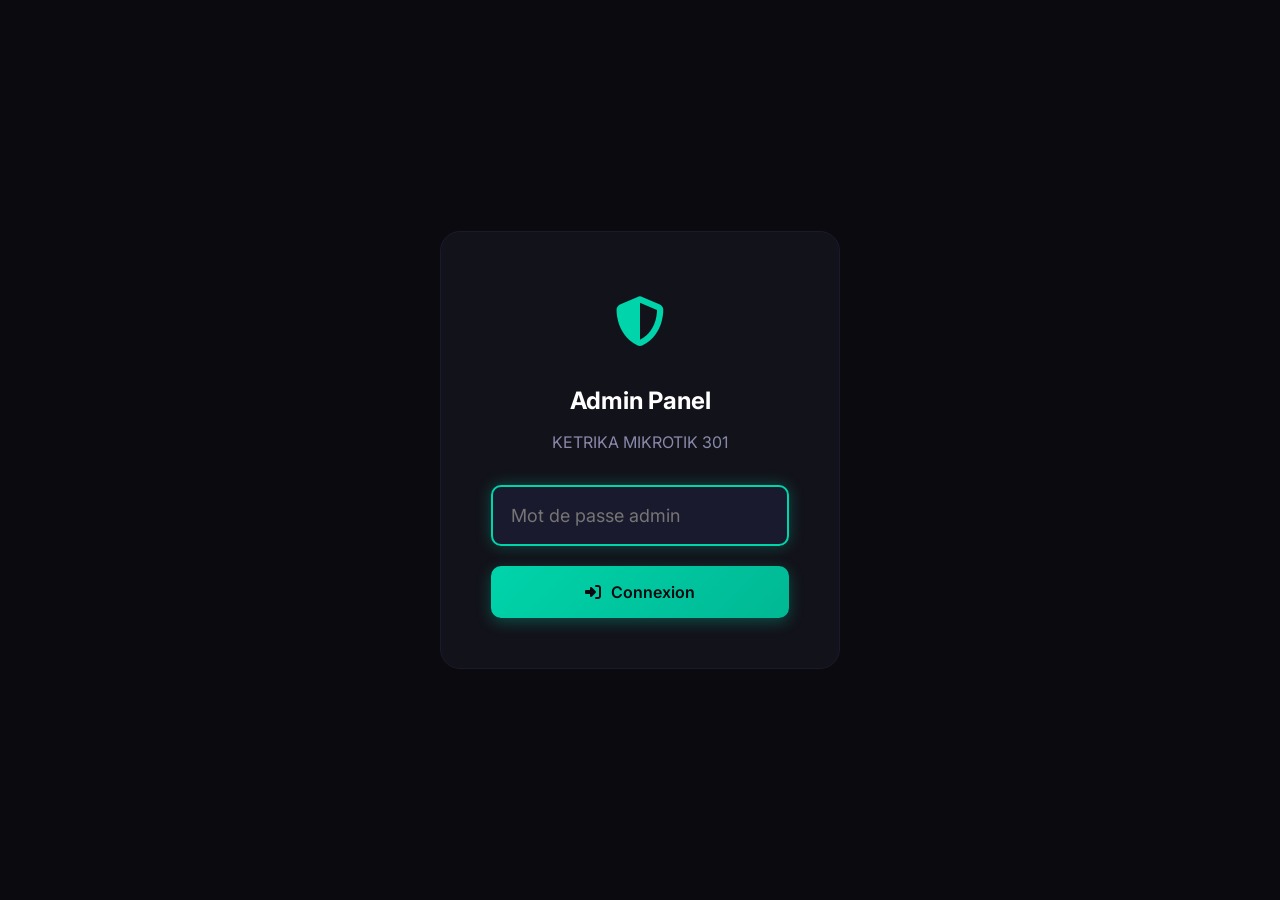
<file: ketrika-mikrotik-301/admin.html>
<!DOCTYPE html>
<html lang="fr">
<head>
    <meta charset="UTF-8">
    <meta name="viewport" content="width=device-width, initial-scale=1.0">
    <title>KETRIKA MK301 - Admin Panel</title>
    <link rel="stylesheet" href="style.css">
    <link rel="stylesheet" href="https://cdnjs.cloudflare.com/ajax/libs/font-awesome/6.5.0/css/all.min.css">
    <link href="https://fonts.googleapis.com/css2?family=JetBrains+Mono:wght@400;700&family=Inter:wght@300;400;600;700;900&display=swap" rel="stylesheet">
    <style>
        body { background: var(--dark); }
        .admin-container {
            max-width: 1400px; margin: 0 auto; padding: 20px;
        }
        .admin-header {
            display: flex; justify-content: space-between; align-items: center;
            padding: 20px 30px;
            background: var(--dark-2);
            border: 1px solid var(--dark-3);
            border-radius: var(--radius-lg);
            margin-bottom: 30px;
        }
        .admin-header h1 {
            font-size: 24px; color: white;
            display: flex; align-items: center; gap: 10px;
        }
        .admin-header h1 i { color: var(--primary); }
        .admin-stats {
            display: grid; grid-template-columns: repeat(auto-fit, minmax(200px, 1fr));
            gap: 15px; margin-bottom: 30px;
        }
        .admin-stat {
            background: var(--dark-2);
            border: 1px solid var(--dark-3);
            border-radius: var(--radius);
            padding: 25px;
        }
        .admin-stat h3 { font-size: 13px; color: var(--text-dim); margin-bottom: 10px; text-transform: uppercase; }
        .admin-stat .value { font-size: 32px; font-weight: 900; color: var(--primary); font-family: var(--font-mono); }
        .admin-tabs {
            display: flex; gap: 10px; margin-bottom: 20px;
        }
        .admin-tab {
            padding: 12px 24px;
            background: var(--dark-2);
            border: 1px solid var(--dark-3);
            border-radius: 10px;
            color: var(--text-dim);
            cursor: pointer;
            font-family: var(--font);
            font-size: 14px; font-weight: 600;
            transition: var(--transition);
        }
        .admin-tab:hover { border-color: var(--primary); color: var(--primary); }
        .admin-tab.active {
            background: rgba(0,212,170,0.1);
            border-color: var(--primary);
            color: var(--primary);
        }
        .tab-content { display: none; }
        .tab-content.active { display: block; }
        .admin-table-wrap {
            background: var(--dark-2);
            border: 1px solid var(--dark-3);
            border-radius: var(--radius-lg);
            overflow: hidden;
        }
        .admin-table {
            width: 100%;
            border-collapse: collapse;
            font-size: 14px;
        }
        .admin-table th {
            background: var(--dark-3);
            padding: 15px;
            text-align: left;
            font-weight: 700;
            font-size: 12px;
            text-transform: uppercase;
            color: var(--text-dim);
            letter-spacing: 1px;
        }
        .admin-table td {
            padding: 15px;
            border-bottom: 1px solid var(--dark-3);
            vertical-align: middle;
        }
        .admin-table tr:hover td { background: rgba(0,212,170,0.03); }
        .badge {
            display: inline-block;
            padding: 4px 12px;
            border-radius: 50px;
            font-size: 12px;
            font-weight: 700;
        }
        .badge-pending { background: rgba(253,203,110,0.2); color: var(--warning); }
        .badge-active { background: rgba(0,184,148,0.2); color: var(--success); }
        .badge-used { background: rgba(136,136,170,0.2); color: var(--text-dim); }
        .btn-sm {
            padding: 8px 16px;
            font-size: 12px;
            border-radius: 8px;
        }
        .btn-success { background: var(--success); color: white; }
        .btn-danger { background: var(--danger); color: white; }
        .btn-info { background: var(--blue); color: var(--dark); }
        .admin-actions { display: flex; gap: 8px; flex-wrap: wrap; }
        .login-overlay {
            position: fixed; top: 0; left: 0; width: 100%; height: 100%;
            background: var(--dark);
            display: flex; align-items: center; justify-content: center;
            z-index: 10000;
        }
        .login-card {
            background: var(--dark-2);
            border: 1px solid var(--dark-3);
            border-radius: var(--radius-lg);
            padding: 50px;
            width: 100%; max-width: 400px;
            text-align: center;
        }
        .login-card h2 {
            font-size: 24px; color: white; margin-bottom: 10px;
        }
        .login-card p { color: var(--text-dim); margin-bottom: 30px; }
        .login-icon {
            font-size: 50px; color: var(--primary); margin-bottom: 20px;
        }
        .empty-state {
            text-align: center;
            padding: 60px;
            color: var(--text-dim);
        }
        .empty-state i { font-size: 60px; margin-bottom: 20px; opacity: 0.3; }
        .key-display {
            font-family: var(--font-mono);
            background: var(--dark);
            padding: 5px 10px;
            border-radius: 5px;
            font-size: 13px;
            letter-spacing: 1px;
            color: var(--primary);
        }
        .responsive-table { overflow-x: auto; }
    </style>
</head>
<body>

<!-- LOGIN -->
<div class="login-overlay" id="loginOverlay">
    <div class="login-card">
        <div class="login-icon"><i class="fas fa-shield-alt"></i></div>
        <h2>Admin Panel</h2>
        <p>KETRIKA MIKROTIK 301</p>
        <form id="loginForm">
            <div class="form-group">
                <input type="password" id="adminPassword" class="form-control form-control-lg"
                       placeholder="Mot de passe admin" autofocus>
            </div>
            <button type="submit" class="btn btn-primary btn-lg btn-block">
                <i class="fas fa-sign-in-alt"></i> Connexion
            </button>
        </form>
    </div>
</div>

<!-- ADMIN PANEL -->
<div class="admin-container" id="adminPanel" style="display:none;">
    <div class="admin-header">
        <h1><i class="fas fa-cogs"></i> KETRIKA MK301 - Administration</h1>
        <div>
            <a href="index.html" class="btn btn-outline btn-sm" target="_blank">
                <i class="fas fa-external-link-alt"></i> Voir le Site
            </a>
            <button class="btn btn-danger btn-sm" onclick="adminLogout()" style="margin-left:10px;">
                <i class="fas fa-sign-out-alt"></i> Déconnexion
            </button>
        </div>
    </div>

    <!-- Stats -->
    <div class="admin-stats">
        <div class="admin-stat">
            <h3>Commandes Totales</h3>
            <div class="value" id="statOrders">0</div>
        </div>
        <div class="admin-stat">
            <h3>En Attente</h3>
            <div class="value" id="statPending" style="color: var(--warning);">0</div>
        </div>
        <div class="admin-stat">
            <h3>Clés Actives</h3>
            <div class="value" id="statActive" style="color: var(--success);">0</div>
        </div>
        <div class="admin-stat">
            <h3>Clés Utilisées</h3>
            <div class="value" id="statUsed" style="color: var(--text-dim);">0</div>
        </div>
        <div class="admin-stat">
            <h3>Revenus</h3>
            <div class="value" id="statRevenue">0 Ar</div>
        </div>
    </div>

    <!-- Tabs -->
    <div class="admin-tabs">
        <button class="admin-tab active" onclick="switchTab('orders')">
            <i class="fas fa-shopping-cart"></i> Commandes
        </button>
        <button class="admin-tab" onclick="switchTab('keys')">
            <i class="fas fa-key"></i> Clés de Licence
        </button>
    </div>

    <!-- Orders Tab -->
    <div class="tab-content active" id="tab-orders">
        <div class="admin-table-wrap">
            <div class="responsive-table">
                <table class="admin-table">
                    <thead>
                        <tr>
                            <th>ID</th>
                            <th>Date</th>
                            <th>Plan</th>
                            <th>MikroTik</th>
                            <th>Client</th>
                            <th>Ref. Paiement</th>
                            <th>Status</th>
                            <th>Clé</th>
                            <th>Actions</th>
                        </tr>
                    </thead>
                    <tbody id="ordersTableBody">
                    </tbody>
                </table>
            </div>
        </div>
    </div>

    <!-- Keys Tab -->
    <div class="tab-content" id="tab-keys">
        <div class="admin-table-wrap">
            <div class="responsive-table">
                <table class="admin-table">
                    <thead>
                        <tr>
                            <th>Clé</th>
                            <th>Commande</th>
                            <th>Plan</th>
                            <th>Date Création</th>
                            <th>Status</th>
                            <th>Date Utilisation</th>
                        </tr>
                    </thead>
                    <tbody id="keysTableBody">
                    </tbody>
                </table>
            </div>
        </div>
    </div>
</div>

<div id="notification" class="notification"></div>

<script src="admin.js"></script>
</body>
</html>
</file>
<file: ketrika-mikrotik-301/style.css>
/* ============================================
   KETRIKA MIKROTIK 301 - COMPLETE STYLES
   ============================================ */

:root {
    --primary: #00d4aa;
    --primary-dark: #00b894;
    --primary-glow: rgba(0, 212, 170, 0.3);
    --secondary: #6c5ce7;
    --accent: #fd79a8;
    --dark: #0a0a0f;
    --dark-2: #12121a;
    --dark-3: #1a1a2e;
    --dark-4: #232340;
    --text: #e0e0e0;
    --text-dim: #8888aa;
    --success: #00b894;
    --warning: #fdcb6e;
    --danger: #ff6b6b;
    --blue: #74b9ff;
    --gradient-1: linear-gradient(135deg, #00d4aa, #00b894);
    --gradient-2: linear-gradient(135deg, #6c5ce7, #a29bfe);
    --gradient-3: linear-gradient(135deg, #fd79a8, #e84393);
    --gradient-4: linear-gradient(135deg, #74b9ff, #0984e3);
    --gradient-5: linear-gradient(135deg, #fdcb6e, #f39c12);
    --gradient-6: linear-gradient(135deg, #ff6b6b, #ee5a24);
    --font: 'Inter', sans-serif;
    --font-mono: 'JetBrains Mono', monospace;
    --radius: 12px;
    --radius-lg: 20px;
    --shadow: 0 4px 20px rgba(0,0,0,0.3);
    --shadow-lg: 0 10px 40px rgba(0,0,0,0.5);
    --transition: all 0.3s cubic-bezier(0.4, 0, 0.2, 1);
}

* { margin: 0; padding: 0; box-sizing: border-box; }

html {
    scroll-behavior: smooth;
    scrollbar-width: thin;
    scrollbar-color: var(--primary) var(--dark-2);
}

body {
    font-family: var(--font);
    background: var(--dark);
    color: var(--text);
    overflow-x: hidden;
    line-height: 1.6;
}

.container { max-width: 1200px; margin: 0 auto; padding: 0 20px; }
.accent { color: var(--primary); }

/* LOADER */
.loader-overlay {
    position: fixed; top: 0; left: 0; width: 100%; height: 100%;
    background: var(--dark);
    z-index: 10000;
    display: flex; align-items: center; justify-content: center;
    transition: opacity 0.5s, visibility 0.5s;
}
.loader-overlay.hidden { opacity: 0; visibility: hidden; }
.mikrotik-boot { font-family: var(--font-mono); font-size: 14px; margin-bottom: 30px; }
.boot-line {
    color: var(--primary);
    opacity: 0;
    animation: bootLine 0.5s forwards;
    margin: 8px 0;
}
.boot-line.delay-1 { animation-delay: 0.5s; }
.boot-line.delay-2 { animation-delay: 1s; }
.boot-line.delay-3 { animation-delay: 1.5s; }
.boot-line.delay-4 { animation-delay: 2s; }
.boot-line.delay-5 { animation-delay: 2.5s; }
@keyframes bootLine { to { opacity: 1; } }
.loader-bar {
    width: 300px; height: 4px;
    background: var(--dark-3);
    border-radius: 2px; overflow: hidden;
}
.loader-progress {
    width: 0; height: 100%;
    background: var(--gradient-1);
    animation: loadProgress 3s forwards;
}
@keyframes loadProgress { to { width: 100%; } }

/* NAVBAR */
.navbar {
    position: fixed; top: 0; left: 0; width: 100%;
    z-index: 1000;
    padding: 15px 0;
    transition: var(--transition);
    background: transparent;
}
.navbar.scrolled {
    background: rgba(10, 10, 15, 0.95);
    backdrop-filter: blur(20px);
    padding: 10px 0;
    box-shadow: 0 2px 20px rgba(0,0,0,0.5);
}
.nav-container {
    max-width: 1200px; margin: 0 auto; padding: 0 20px;
    display: flex; align-items: center; justify-content: space-between;
}
.logo { display: flex; align-items: center; gap: 10px; text-decoration: none; }
.logo-icon {
    width: 40px; height: 40px;
    background: var(--gradient-1);
    border-radius: 10px;
    display: flex; align-items: center; justify-content: center;
    font-size: 18px; color: var(--dark);
}
.logo-text {
    font-size: 20px; font-weight: 900;
    color: white; letter-spacing: 1px;
}
.nav-links { display: flex; gap: 30px; align-items: center; }
.nav-link {
    color: var(--text-dim);
    text-decoration: none;
    font-size: 14px; font-weight: 500;
    transition: var(--transition);
    position: relative;
}
.nav-link:hover, .nav-link.active { color: var(--primary); }
.nav-link::after {
    content: ''; position: absolute;
    bottom: -5px; left: 0; width: 0; height: 2px;
    background: var(--primary);
    transition: var(--transition);
}
.nav-link:hover::after, .nav-link.active::after { width: 100%; }
.admin-link {
    background: var(--dark-3);
    padding: 8px 15px;
    border-radius: 8px;
    border: 1px solid var(--dark-4);
}
.admin-link:hover { border-color: var(--primary); }
.nav-toggle { display: none; flex-direction: column; gap: 5px; background: none; border: none; cursor: pointer; padding: 5px; }
.nav-toggle span { width: 25px; height: 2px; background: var(--text); transition: var(--transition); }

/* HERO */
.hero {
    min-height: 100vh;
    display: flex; align-items: center; justify-content: center;
    position: relative; overflow: hidden;
    padding: 120px 20px 80px;
}
.hero-bg {
    position: absolute; top: 0; left: 0; width: 100%; height: 100%;
    z-index: 0;
}
.grid-overlay {
    position: absolute; top: 0; left: 0; width: 100%; height: 100%;
    background-image:
        linear-gradient(rgba(0,212,170,0.05) 1px, transparent 1px),
        linear-gradient(90deg, rgba(0,212,170,0.05) 1px, transparent 1px);
    background-size: 50px 50px;
    animation: gridMove 20s linear infinite;
}
@keyframes gridMove {
    0% { transform: translate(0, 0); }
    100% { transform: translate(50px, 50px); }
}
.floating-nodes {
    position: absolute; top: 0; left: 0; width: 100%; height: 100%;
}
.node {
    position: absolute;
    width: 6px; height: 6px;
    background: var(--primary);
    border-radius: 50%;
    opacity: 0.3;
    animation: float 6s ease-in-out infinite;
}
@keyframes float {
    0%, 100% { transform: translateY(0) scale(1); opacity: 0.3; }
    50% { transform: translateY(-30px) scale(1.5); opacity: 0.7; }
}
.hero-content {
    position: relative; z-index: 1;
    max-width: 900px; text-align: center;
}
.hero-badge {
    display: inline-flex; align-items: center; gap: 8px;
    background: rgba(0,212,170,0.1);
    border: 1px solid rgba(0,212,170,0.3);
    padding: 8px 20px; border-radius: 50px;
    font-size: 13px; color: var(--primary);
    margin-bottom: 30px;
    animation: fadeInDown 1s;
}
.hero-title {
    font-size: clamp(40px, 8vw, 80px);
    font-weight: 900; line-height: 1.1;
    margin-bottom: 20px;
}
.hero-title .line1 { display: block; color: white; }
.hero-title .line2 { display: block; color: var(--text-dim); }
.hero-title .accent {
    background: var(--gradient-1);
    -webkit-background-clip: text;
    -webkit-text-fill-color: transparent;
}
.hero-subtitle {
    font-size: 18px; color: var(--text-dim);
    max-width: 600px; margin: 0 auto 40px;
    line-height: 1.8;
}
.hero-stats {
    display: flex; justify-content: center; gap: 60px;
    margin-bottom: 40px;
}
.stat-number {
    font-size: 36px; font-weight: 900;
    color: var(--primary);
    font-family: var(--font-mono);
}
.stat-label { font-size: 13px; color: var(--text-dim); margin-top: 5px; }
.hero-actions { display: flex; gap: 15px; justify-content: center; margin-bottom: 50px; }

/* BUTTONS */
.btn {
    display: inline-flex; align-items: center; gap: 10px;
    padding: 12px 28px;
    border-radius: 10px;
    font-size: 15px; font-weight: 600;
    text-decoration: none;
    border: none; cursor: pointer;
    transition: var(--transition);
    font-family: var(--font);
}
.btn-primary {
    background: var(--gradient-1);
    color: var(--dark);
    box-shadow: 0 4px 15px var(--primary-glow);
}
.btn-primary:hover {
    transform: translateY(-2px);
    box-shadow: 0 8px 30px var(--primary-glow);
}
.btn-outline {
    background: transparent;
    border: 2px solid var(--primary);
    color: var(--primary);
}
.btn-outline:hover {
    background: var(--primary);
    color: var(--dark);
}
.btn-lg { padding: 16px 36px; font-size: 16px; }
.btn-block { width: 100%; justify-content: center; }
.btn-plan {
    width: 100%;
    padding: 14px;
    background: var(--dark-3);
    color: var(--text);
    border: 2px solid var(--dark-4);
    justify-content: center;
}
.btn-plan:hover { border-color: var(--primary); color: var(--primary); }
.btn-featured {
    background: var(--gradient-1) !important;
    color: var(--dark) !important;
    border: none !important;
}

/* TERMINAL */
.hero-terminal {
    background: var(--dark-2);
    border: 1px solid var(--dark-4);
    border-radius: var(--radius);
    overflow: hidden;
    text-align: left;
    max-width: 600px;
    margin: 0 auto;
    box-shadow: var(--shadow-lg);
}
.terminal-header {
    display: flex; align-items: center; gap: 10px;
    padding: 12px 15px;
    background: var(--dark-3);
    border-bottom: 1px solid var(--dark-4);
}
.terminal-dots { display: flex; gap: 6px; }
.dot { width: 12px; height: 12px; border-radius: 50%; }
.dot.red { background: #ff5f56; }
.dot.yellow { background: #ffbd2e; }
.dot.green { background: #27ca40; }
.terminal-title { font-size: 12px; color: var(--text-dim); font-family: var(--font-mono); }
.terminal-body {
    padding: 20px;
    font-family: var(--font-mono);
    font-size: 14px;
    min-height: 60px;
}
.prompt { color: var(--primary); }
.typing { color: var(--text); }
.cursor { color: var(--primary); animation: blink 1s infinite; }
@keyframes blink { 0%,50% { opacity: 1; } 51%,100% { opacity: 0; } }

/* SCROLL INDICATOR */
.scroll-indicator {
    position: absolute; bottom: 30px; left: 50%;
    transform: translateX(-50%);
    display: flex; flex-direction: column; align-items: center; gap: 10px;
}
.mouse {
    width: 26px; height: 40px;
    border: 2px solid var(--text-dim);
    border-radius: 13px;
    display: flex; justify-content: center;
    padding-top: 8px;
}
.wheel {
    width: 4px; height: 8px;
    background: var(--primary);
    border-radius: 2px;
    animation: scrollWheel 2s infinite;
}
@keyframes scrollWheel {
    0% { transform: translateY(0); opacity: 1; }
    100% { transform: translateY(15px); opacity: 0; }
}
.scroll-indicator span { font-size: 11px; color: var(--text-dim); }

/* SECTIONS */
.section { padding: 100px 0; position: relative; }
.section-header { text-align: center; margin-bottom: 60px; }
.section-badge {
    display: inline-block;
    background: rgba(0,212,170,0.1);
    border: 1px solid rgba(0,212,170,0.3);
    padding: 6px 18px; border-radius: 50px;
    font-size: 13px; color: var(--primary);
    margin-bottom: 15px;
}
.section-title {
    font-size: 36px; font-weight: 900;
    color: white; margin-bottom: 15px;
}
.section-desc { font-size: 16px; color: var(--text-dim); max-width: 500px; margin: 0 auto; }

/* VPN SECTION */
.vpn-section { background: var(--dark-2); }
.vpn-grid { display: grid; grid-template-columns: repeat(auto-fit, minmax(260px, 1fr)); gap: 25px; }
.vpn-card {
    background: var(--dark-3);
    border: 1px solid var(--dark-4);
    border-radius: var(--radius-lg);
    padding: 30px;
    transition: var(--transition);
}
.vpn-card:hover {
    transform: translateY(-5px);
    border-color: var(--primary);
    box-shadow: 0 10px 30px var(--primary-glow);
}
.vpn-icon {
    width: 60px; height: 60px;
    background: rgba(0,212,170,0.1);
    border-radius: 15px;
    display: flex; align-items: center; justify-content: center;
    font-size: 24px; color: var(--primary);
    margin-bottom: 20px;
}
.vpn-card h3 { font-size: 18px; margin-bottom: 10px; color: white; }
.vpn-card p { font-size: 14px; color: var(--text-dim); margin-bottom: 20px; }
.vpn-meter {
    background: var(--dark-2);
    border-radius: 10px; height: 25px;
    overflow: hidden; position: relative;
}
.meter-fill {
    height: 100%;
    background: var(--gradient-1);
    border-radius: 10px;
    display: flex; align-items: center; justify-content: flex-end;
    padding-right: 10px;
    font-size: 12px; font-weight: 700;
    color: var(--dark);
    width: 0;
    transition: width 2s ease;
}

/* FEATURES */
.features-grid { display: grid; grid-template-columns: repeat(auto-fit, minmax(300px, 1fr)); gap: 25px; }
.feature-card {
    background: var(--dark-2);
    border: 1px solid var(--dark-3);
    border-radius: var(--radius-lg);
    padding: 35px;
    transition: var(--transition);
}
.feature-card:hover {
    transform: translateY(-5px);
    border-color: rgba(0,212,170,0.3);
}
.feature-icon {
    width: 55px; height: 55px;
    border-radius: 14px;
    display: flex; align-items: center; justify-content: center;
    font-size: 22px; color: white;
    margin-bottom: 20px;
}
.gradient-1 { background: var(--gradient-1); }
.gradient-2 { background: var(--gradient-2); }
.gradient-3 { background: var(--gradient-3); }
.gradient-4 { background: var(--gradient-4); }
.gradient-5 { background: var(--gradient-5); }
.gradient-6 { background: var(--gradient-6); }
.feature-card h3 { font-size: 18px; margin-bottom: 10px; color: white; }
.feature-card p { font-size: 14px; color: var(--text-dim); line-height: 1.7; }

/* PLANS */
.plans-section { background: var(--dark-2); }
.plans-grid { display: grid; grid-template-columns: repeat(auto-fit, minmax(300px, 1fr)); gap: 25px; align-items: start; }
.plan-card {
    background: var(--dark-3);
    border: 2px solid var(--dark-4);
    border-radius: var(--radius-lg);
    padding: 40px 30px;
    position: relative;
    transition: var(--transition);
    overflow: hidden;
}
.plan-card:hover {
    transform: translateY(-5px);
    border-color: rgba(0,212,170,0.3);
}
.plan-card.featured {
    border-color: var(--primary);
    box-shadow: 0 0 40px var(--primary-glow);
    transform: scale(1.05);
}
.plan-card.featured:hover { transform: scale(1.08) translateY(-5px); }
.plan-ribbon {
    position: absolute; top: 20px; right: -35px;
    background: var(--dark-4);
    color: var(--text-dim);
    padding: 5px 40px;
    font-size: 12px; font-weight: 700;
    transform: rotate(45deg);
    text-transform: uppercase;
    letter-spacing: 1px;
}
.plan-ribbon.featured {
    background: var(--gradient-1);
    color: var(--dark);
}
.plan-ribbon.business {
    background: var(--gradient-2);
    color: white;
}
.plan-header { text-align: center; margin-bottom: 30px; }
.plan-icon {
    width: 70px; height: 70px;
    background: rgba(0,212,170,0.1);
    border-radius: 20px;
    display: flex; align-items: center; justify-content: center;
    font-size: 28px; color: var(--primary);
    margin: 0 auto 20px;
}
.plan-name { font-size: 22px; font-weight: 800; color: white; margin-bottom: 15px; }
.plan-price { display: flex; align-items: baseline; justify-content: center; gap: 5px; }
.currency { font-size: 18px; color: var(--text-dim); }
.amount { font-size: 42px; font-weight: 900; color: var(--primary); font-family: var(--font-mono); }
.plan-period { font-size: 13px; color: var(--text-dim); margin-top: 5px; }
.plan-features { margin-bottom: 30px; }
.plan-feature {
    display: flex; align-items: center; gap: 10px;
    padding: 10px 0;
    border-bottom: 1px solid rgba(255,255,255,0.05);
    font-size: 14px;
}
.plan-feature i { width: 20px; text-align: center; }
.plan-feature .fa-check { color: var(--primary); }
.plan-feature .fa-times { color: var(--danger); opacity: 0.5; }
.plan-feature.disabled { opacity: 0.4; }

/* ORDER FORM */
.order-section { background: var(--dark); }
.order-card {
    background: var(--dark-2);
    border: 1px solid var(--dark-3);
    border-radius: var(--radius-lg);
    padding: 40px;
    max-width: 700px;
    margin: 0 auto;
}
.order-header { margin-bottom: 30px; text-align: center; }
.order-header h2 { font-size: 24px; color: white; margin-bottom: 10px; }
.form-group { margin-bottom: 20px; }
.form-group label {
    display: flex; align-items: center; gap: 8px;
    font-size: 14px; font-weight: 600;
    color: var(--text); margin-bottom: 8px;
}
.form-control {
    width: 100%; padding: 14px 18px;
    background: var(--dark-3);
    border: 2px solid var(--dark-4);
    border-radius: 10px;
    color: var(--text);
    font-size: 15px;
    font-family: var(--font);
    transition: var(--transition);
    outline: none;
}
.form-control:focus { border-color: var(--primary); box-shadow: 0 0 15px var(--primary-glow); }
.form-control option { background: var(--dark-3); }
.form-control-lg { font-size: 18px; padding: 18px; }
.form-row { display: grid; grid-template-columns: 1fr 1fr; gap: 20px; }
.form-section-title {
    font-size: 18px; font-weight: 700; color: var(--primary);
    display: flex; align-items: center; gap: 10px;
    margin: 30px 0 20px;
    padding-top: 20px;
    border-top: 1px solid var(--dark-4);
}
.detected-info {
    background: rgba(0,212,170,0.1);
    border: 1px solid rgba(0,212,170,0.3);
    border-radius: 10px;
    padding: 15px 20px;
    margin-bottom: 20px;
}
.info-grid { display: flex; gap: 30px; flex-wrap: wrap; }
.info-item { display: flex; align-items: center; gap: 8px; font-size: 14px; }
.info-item i { color: var(--primary); }

/* PAYMENT */
.payment-box {
    background: var(--dark-3);
    border: 2px solid var(--dark-4);
    border-radius: var(--radius);
    padding: 30px;
    margin: 30px 0;
}
.payment-box h3 { font-size: 18px; color: var(--primary); margin-bottom: 20px; }
.payment-info { margin-bottom: 20px; }
.payment-detail {
    display: flex; justify-content: space-between;
    padding: 10px 0;
    border-bottom: 1px solid var(--dark-4);
    font-size: 14px;
}
.phone-number { color: var(--primary); font-size: 18px; letter-spacing: 2px; }

/* ACTIVATE */
.activate-section { background: var(--dark-2); }
.activate-card {
    background: var(--dark-3);
    border: 1px solid var(--dark-4);
    border-radius: var(--radius-lg);
    padding: 50px;
    max-width: 600px;
    margin: 0 auto;
    text-align: center;
}
.key-animation {
    font-size: 60px; color: var(--primary);
    margin-bottom: 30px;
    animation: keyFloat 3s ease-in-out infinite;
}
@keyframes keyFloat {
    0%,100% { transform: translateY(0) rotate(0deg); }
    50% { transform: translateY(-15px) rotate(5deg); }
}
.activate-form { text-align: left; }
.activate-result {
    margin-top: 20px;
    padding: 20px;
    border-radius: 10px;
    text-align: left;
}
.activate-result.success {
    background: rgba(0,184,148,0.1);
    border: 1px solid rgba(0,184,148,0.3);
}
.activate-result.error {
    background: rgba(255,107,107,0.1);
    border: 1px solid rgba(255,107,107,0.3);
}

/* AD BANNER */
.ad-section { background: var(--dark); }
.ad-banner {
    background: var(--gradient-1);
    border-radius: var(--radius-lg);
    padding: 50px;
    display: flex; align-items: center; justify-content: space-between;
    gap: 30px;
    position: relative;
    overflow: hidden;
}
.ad-content { max-width: 600px; color: var(--dark); }
.ad-badge {
    display: inline-block;
    background: rgba(0,0,0,0.2);
    padding: 5px 15px;
    border-radius: 50px;
    font-size: 12px;
    font-weight: 700;
    margin-bottom: 15px;
    color: white;
}
.ad-content h2 { font-size: 28px; font-weight: 900; margin-bottom: 10px; }
.ad-content p { font-size: 15px; opacity: 0.8; margin-bottom: 20px; }
.ad-content .btn-primary {
    background: var(--dark) !important;
    color: var(--primary) !important;
    box-shadow: none;
}
.ad-visual { font-size: 100px; opacity: 0.2; }

/* FAQ */
.faq-grid { max-width: 800px; margin: 0 auto; }
.faq-item {
    background: var(--dark-2);
    border: 1px solid var(--dark-3);
    border-radius: var(--radius);
    margin-bottom: 10px;
    overflow: hidden;
    cursor: pointer;
    transition: var(--transition);
}
.faq-item:hover { border-color: rgba(0,212,170,0.3); }
.faq-item.active { border-color: var(--primary); }
.faq-question {
    display: flex; justify-content: space-between; align-items: center;
    padding: 20px 25px;
    font-weight: 600;
}
.faq-question i { color: var(--primary); transition: var(--transition); }
.faq-item.active .faq-question i { transform: rotate(180deg); }
.faq-answer {
    max-height: 0;
    overflow: hidden;
    transition: max-height 0.3s ease;
}
.faq-item.active .faq-answer { max-height: 500px; }
.faq-answer p {
    padding: 0 25px 20px;
    font-size: 14px; color: var(--text-dim);
    line-height: 2;
}
.faq-answer code {
    background: var(--dark-3);
    padding: 3px 8px;
    border-radius: 5px;
    font-family: var(--font-mono);
    color: var(--primary);
}

/* TERMS */
.terms-section { background: var(--dark-2); }
.terms-card {
    background: var(--dark-3);
    border: 1px solid var(--dark-4);
    border-radius: var(--radius-lg);
    padding: 40px;
    max-width: 800px;
    margin: 0 auto;
}
.term-item { margin-bottom: 25px; }
.term-item:last-child { margin-bottom: 0; }
.term-item h4 {
    display: flex; align-items: center; gap: 10px;
    color: var(--primary); font-size: 16px; margin-bottom: 8px;
}
.term-item p { font-size: 14px; color: var(--text-dim); line-height: 1.7; }

/* CONTACT */
.contact-grid { display: grid; grid-template-columns: repeat(auto-fit, minmax(250px, 1fr)); gap: 25px; }
.contact-card {
    background: var(--dark-2);
    border: 1px solid var(--dark-3);
    border-radius: var(--radius-lg);
    padding: 35px;
    text-align: center;
    transition: var(--transition);
}
.contact-card:hover { transform: translateY(-5px); border-color: var(--primary); }
.contact-card i { font-size: 40px; color: var(--primary); margin-bottom: 15px; }
.contact-card h3 { font-size: 18px; margin-bottom: 10px; color: white; }
.contact-card p { font-size: 14px; color: var(--text-dim); }
.contact-name { color: var(--primary) !important; font-weight: 700; }

/* FOOTER */
.footer {
    background: var(--dark-2);
    border-top: 1px solid var(--dark-3);
    padding: 40px 0;
    text-align: center;
}
.footer-logo {
    display: flex; align-items: center; justify-content: center; gap: 10px;
    font-size: 22px; font-weight: 900;
    margin-bottom: 10px;
}
.footer-logo i { color: var(--primary); }
.footer p { font-size: 14px; color: var(--text-dim); margin-bottom: 5px; }
.footer-copy { opacity: 0.5; }

/* NOTIFICATION */
.notification {
    position: fixed; top: 80px; right: 20px;
    padding: 15px 25px;
    border-radius: 10px;
    font-size: 14px;
    z-index: 9999;
    transform: translateX(120%);
    transition: transform 0.3s ease;
    max-width: 400px;
}
.notification.show { transform: translateX(0); }
.notification.success { background: rgba(0,184,148,0.9); color: white; }
.notification.error { background: rgba(255,107,107,0.9); color: white; }
.notification.info { background: rgba(108,92,231,0.9); color: white; }

/* ANIMATIONS */
@keyframes fadeInDown {
    from { opacity: 0; transform: translateY(-20px); }
    to { opacity: 1; transform: translateY(0); }
}
@keyframes fadeInUp {
    from { opacity: 0; transform: translateY(30px); }
    to { opacity: 1; transform: translateY(0); }
}

/* RESPONSIVE */
@media (max-width: 768px) {
    .nav-links {
        position: fixed;
        top: 0; right: -100%;
        width: 280px; height: 100vh;
        background: var(--dark-2);
        flex-direction: column;
        padding: 80px 30px 30px;
        gap: 20px;
        transition: var(--transition);
    }
    .nav-links.open { right: 0; }
    .nav-toggle { display: flex; }
    .hero-stats { flex-direction: column; gap: 20px; }
    .hero-actions { flex-direction: column; }
    .hero-title { font-size: 40px; }
    .plans-grid { grid-template-columns: 1fr; }
    .plan-card.featured { transform: none; }
    .plan-card.featured:hover { transform: translateY(-5px); }
    .form-row { grid-template-columns: 1fr; }
    .ad-banner { flex-direction: column; text-align: center; padding: 30px; }
    .ad-visual { display: none; }
    .activate-card { padding: 30px 20px; }
    .order-card { padding: 25px; }
}

/* ADMIN SPECIFIC CLASSES (shared) */
.status-pending { color: var(--warning); }
.status-active { color: var(--success); }
.status-used { color: var(--text-dim); }
</file>
